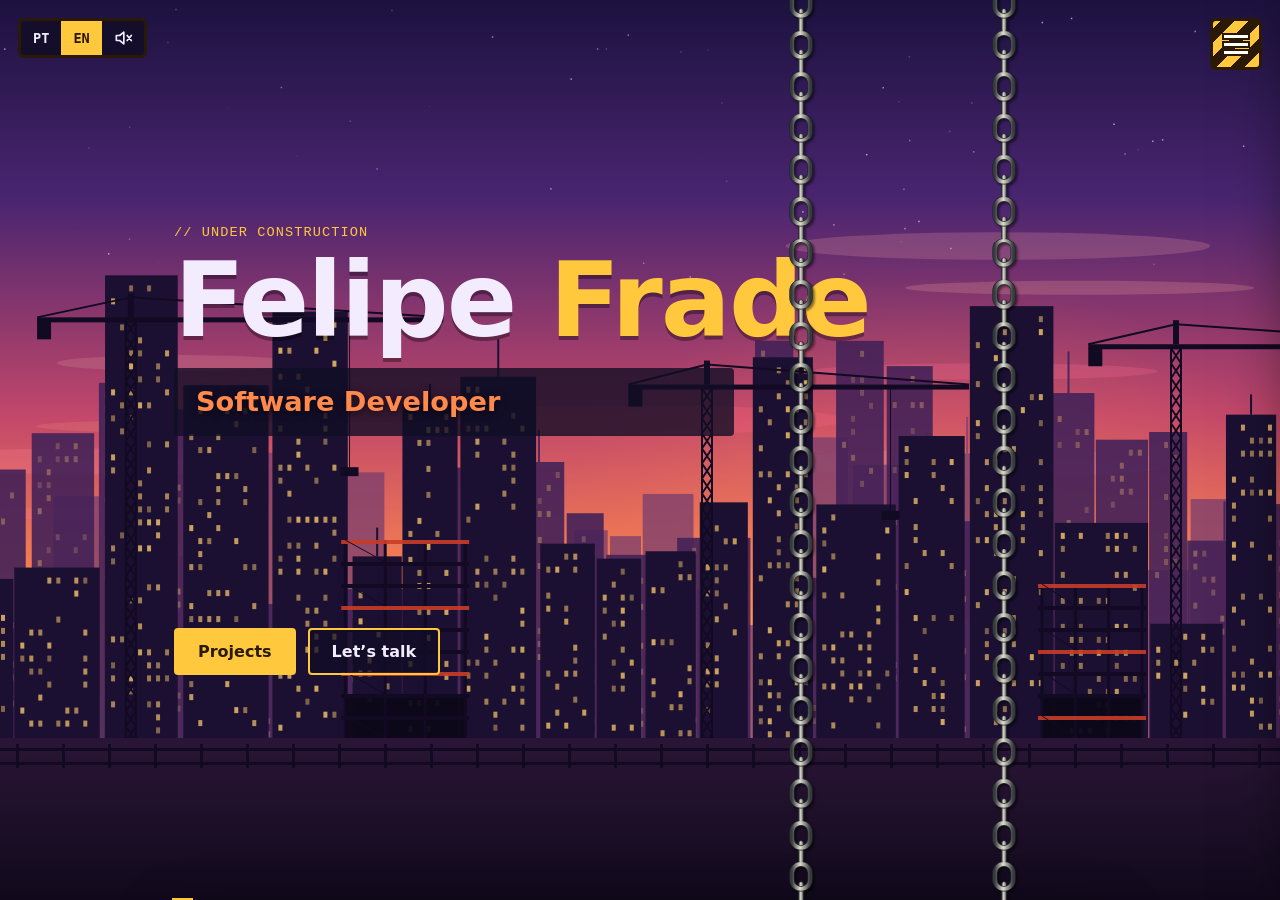
<file: index.html>
<!DOCTYPE html>
<html lang="pt-BR">
<head>
  <meta charset="UTF-8">
  <meta name="viewport" content="width=device-width, initial-scale=1">
  <title>Felipe Frade — Desenvolvedor de Software</title>
  <meta name="description" content="Portfólio de Felipe Frade, desenvolvedor de software com experiência em diferentes sistemas, linguagens e tecnologias.">
  <meta property="og:type" content="website">
  <meta property="og:site_name" content="Felipe Frade">
  <meta property="og:title" content="Felipe Frade — Desenvolvedor de Software">
  <meta property="og:description" content="Portfólio de Felipe Frade, desenvolvedor de software com experiência em diferentes sistemas, linguagens e tecnologias.">
  <meta property="og:locale" content="pt_BR">
  <link rel="icon" type="image/svg+xml" href="favicon.svg">
  <link rel="stylesheet" href="css/style.css">
</head>
<body>
  <!-- Fundo: fim de tarde, prédios e guindastes -->
  <div class="bg" id="bg" aria-hidden="true"><canvas id="skyline"></canvas></div>

  <!-- Cursor personalizado (fica atrás da viga) -->
  <div class="cursor" id="cursor" aria-hidden="true">
    <svg viewBox="0 0 24 28" width="24" height="28">
      <path d="M2 2 L2 22 L7.5 17.2 L11.4 26 L15 24.4 L11.2 15.8 L18.5 15.8 Z" fill="#ffc83d" stroke="#2a1a05" stroke-width="2" stroke-linejoin="round"/>
    </svg>
  </div>

  <!-- Viga suspensa por correntes -->
  <div class="beam-layer" id="beam-layer" aria-hidden="true">
    <div class="beam-rig">
      <div class="chain chain--left"></div>
      <div class="chain chain--right"></div>
      <div class="girder">
        <div class="girder-web"></div>
        <div class="girder-flange girder-flange--top"></div>
        <div class="girder-flange girder-flange--bottom"></div>
        <div class="girder-bolts">
          <span></span><span></span><span></span><span></span><span></span>
          <span></span><span></span><span></span><span></span>
        </div>
        <i class="lug lug--left"></i><i class="lug lug--right"></i>
      </div>
    </div>
  </div>

  <!-- Menu lateral: um prédio -->
  <button id="menu-toggle" class="menu-toggle" aria-label="Abrir menu" aria-expanded="false" aria-controls="building">
    <span></span><span></span><span></span>
  </button>

  <aside id="building" class="building" aria-label="Menu principal" data-i18n-aria="menu.label" inert>
    <div class="bld-roof">
      <span class="bld-antenna"></span>
      <span class="bld-tank"></span>
    </div>
    <div class="bld-upper" id="bld-upper" aria-hidden="true"></div>
    <nav class="bld-floors">
      <a class="floor" href="#inicio"><i class="win lit"></i><span><small data-i18n="floor.6">6º andar</small><b data-i18n="nav.home">Início</b></span><i class="win"></i></a>
      <a class="floor" href="#sobre"><i class="win"></i><span><small data-i18n="floor.5">5º andar</small><b data-i18n="nav.about">Sobre</b></span><i class="win lit"></i></a>
      <a class="floor" href="#habilidades"><i class="win lit"></i><span><small data-i18n="floor.4">4º andar</small><b data-i18n="nav.skills">Habilidades</b></span><i class="win lit"></i></a>
      <a class="floor" href="#projetos"><i class="win lit"></i><span><small data-i18n="floor.3">3º andar</small><b data-i18n="nav.projects">Projetos</b></span><i class="win"></i></a>
      <a class="floor" href="#faq"><i class="win lit"></i><span><small data-i18n="floor.2">2º andar</small><b data-i18n="nav.faq">FAQ</b></span><i class="win"></i></a>
      <a class="floor" href="#contato"><i class="win lit"></i><span><small data-i18n="floor.1">1º andar</small><b data-i18n="nav.contact">Contato</b></span><i class="win"></i></a>
    </nav>
    <div class="bld-lobby" aria-hidden="true"><i></i><i></i></div>
  </aside>

  <div class="lang" role="group" aria-label="Idioma / Language">
    <button type="button" data-lang="pt" aria-pressed="true">PT</button>
    <button type="button" data-lang="en" aria-pressed="false">EN</button>
    <button type="button" id="sound-toggle" aria-pressed="false" aria-label="Ativar som" data-i18n-aria="sound.enable" title="Ativar som">
      <svg class="sound-icon sound-icon--muted" viewBox="0 0 24 24" width="20" height="20" aria-hidden="true">
        <path d="M4 9v6h4l5 4V5L8 9H4Z" fill="none" stroke="currentColor" stroke-width="2" stroke-linejoin="round"/>
        <path d="m17 9 5 6m0-6-5 6" fill="none" stroke="currentColor" stroke-width="2" stroke-linecap="round"/>
      </svg>
      <svg class="sound-icon sound-icon--on" viewBox="0 0 24 24" width="20" height="20" aria-hidden="true">
        <path d="M4 9v6h4l5 4V5L8 9H4Z" fill="none" stroke="currentColor" stroke-width="2" stroke-linejoin="round"/>
        <path d="M16 9a5 5 0 0 1 0 6m3-9a9 9 0 0 1 0 12" fill="none" stroke="currentColor" stroke-width="2" stroke-linecap="round"/>
      </svg>
    </button>
  </div>

  <div id="wrapper">
    <div id="shell" class="quake-shell">
      <main class="content">

        <section id="inicio" class="hero">
          <p class="kicker" data-i18n="hero.kicker">// obra em andamento</p>
          <h1>Felipe<span> Frade</span></h1>
          <p class="role" data-i18n="hero.role">Desenvolvedor de Software</p>
          <div class="hero-spacer" aria-hidden="true"></div>
          <div class="actions">
            <a class="btn btn--primary" id="projects-cta" href="#projetos" data-i18n="hero.cta1">Projetos</a>
            <a class="btn" href="#contato" data-i18n="hero.cta2">Vamos conversar</a>
          </div>
        </section>

        <section id="sobre" class="panel">
          <p class="kicker" data-i18n="about.kicker">// 01 · planta baixa</p>
          <h2 data-i18n="nav.about">Sobre</h2>
          <p data-i18n-html="about.p1">Sou desenvolvedor de software com experiência em diferentes contextos e etapas do desenvolvimento: <strong>criação e manutenção de sistemas</strong>, modernização de aplicações legadas, arquitetura, integrações e <strong>desenvolvimento web</strong>. Adapto minha abordagem às necessidades de cada projeto.</p>
          <p data-i18n-html="about.p2">Minha <a class="external-link external-link--highlight" href="https://www.linkedin.com/in/frade-op/details/experience/" target="_blank" rel="noopener noreferrer">trajetória<svg class="external-link__icon" viewBox="0 0 24 24" aria-hidden="true"><path d="M10 13a5 5 0 0 0 7.07 0l3-3a5 5 0 0 0-7.07-7.07l-1.72 1.71"/><path d="M14 11a5 5 0 0 0-7.07 0l-3 3a5 5 0 0 0 7.07 7.07l1.71-1.71"/><path d="m8 16 8-8"/></svg></a> inclui desenvolvimento full stack, atuação em front-end e <strong>liderança técnica</strong> de uma equipe de 5 pessoas, em ambientes ágeis e colaboração <strong>internacional</strong>. Sigo aprendendo e busco novos desafios para ampliar minha experiência e contribuir com soluções.</p>
        </section>

        <section id="habilidades" class="panel">
          <p class="kicker" data-i18n="skills.kicker">// 02 · materiais e ferramentas</p>
          <h2 data-i18n="nav.skills">Habilidades</h2>
          <div class="grid">
            <article class="card">
              <h3><b>01</b> <span data-i18n="skills.main">Stack principal</span></h3>
              <ul class="chips">
                <li>JavaScript</li>
                <li>TypeScript</li>
                <li>Angular</li>
                <li>PHP</li>
                <li>Laravel</li>
                <li>MySQL</li>
                <li>PostgreSQL</li>
                <li>Docker</li>
                <li>Jenkins</li>
                <li>AWS</li>
                <li>Git</li>
                <li>Jira</li>
              </ul>
            </article>
            <article class="card">
              <h3><b>02</b> <span data-i18n="skills.secondary">Stacks secundárias</span></h3>
              <ul class="chips">
                <li>CodeIgniter</li>
                <li>React</li>
                <li>Next.js</li>
                <li>React Native</li>
                <li>Python</li>
                <li>Selenium</li>
                <li>Flask</li>
                <li>Node.js</li>
                <li>GraphQL</li>
                <li>Java</li>
                <li>Spring Boot</li>
              </ul>
            </article>
            <article class="card">
              <h3><b>03</b> <span data-i18n="skills.languages">Idiomas</span></h3>
              <ul class="chips">
                <li data-i18n="lang.pt">Português — nativo</li>
                <li data-i18n="lang.en">Inglês — fluente</li>
              </ul>
            </article>
          </div>
        </section>

        <section id="projetos" class="panel projects-panel">
          <p class="kicker" data-i18n="projects.kicker">// 03 · projetos em destaque</p>
          <h2 data-i18n="nav.projects">Projetos</h2>
          <p data-i18n-html="projects.intro"><strong>Novos</strong> experimentos pessoais com diferentes objetivos, estilos e tecnologias.</p>
          <div class="projects-grid">
            <a class="project-card project-card--anime" href="https://frade-op-demos.com.br/haikyuu/" target="_blank" rel="noopener noreferrer" data-i18n-aria="projects.animeAria">
              <span class="project-card__content">
                <span class="project-card__eyebrow" data-i18n="projects.animeLabel">Experiência visual</span>
                <span class="project-card__title">Haikyuu!!</span>
                <span class="project-card__description" data-i18n="projects.animeDescription">Um site de anime criado para ser bonito, criativo e envolvente.</span>
                <span class="project-card__link" data-i18n="projects.visit">Visitar projeto <span aria-hidden="true">↗</span></span>
              </span>
            </a>
            <a class="project-card project-card--legacy-to-new" href="https://frade-op-demos.com.br/legacy-to-new-demo/" target="_blank" rel="noopener noreferrer" data-i18n-aria="projects.legacyToNewAria">
              <span class="project-card__content">
                <span class="project-card__eyebrow" data-i18n="projects.legacyToNewLabel">Modernização de legado · Angular</span>
                <span class="project-card__title">Legacy to New</span>
                <span class="project-card__description" data-i18n="projects.legacyToNewDescription">Demonstra a modernização gradual de um sistema legado, de Angular 7 a microfrontends em Angular 22.</span>
                <span class="project-card__link" data-i18n="projects.visit">Visitar projeto <span aria-hidden="true">↗</span></span>
              </span>
            </a>
            <a class="project-card project-card--payments" href="https://frade-op-demos.com.br/voce-me-paga/" target="_blank" rel="noopener noreferrer" data-i18n-aria="projects.paymentsAria">
              <span class="project-card__content">
                <span class="project-card__eyebrow" data-i18n="projects.paymentsLabel">Aplicação web · Python</span>
                <span class="project-card__title">Você Me Paga</span>
                <span class="project-card__description" data-i18n="projects.paymentsDescription">Aplicação com back-end em Python, pensada para ser útil e dinâmica.</span>
                <span class="project-card__link" data-i18n="projects.visit">Visitar projeto <span aria-hidden="true">↗</span></span>
              </span>
            </a>
            <a class="project-card project-card--lobby" href="https://frade-op-demos.com.br/" target="_blank" rel="noopener noreferrer" data-i18n-aria="projects.lobbyAria">
              <span class="project-card__content">
                <span class="project-card__eyebrow" data-i18n="projects.lobbyLabel">Portal de demos</span>
                <span class="project-card__title">Demos</span>
                <span class="project-card__description" data-i18n="projects.lobbyDescription">Um lobby que reúne meus demos e funciona como ponto de entrada para cada projeto.</span>
                <span class="project-card__link" data-i18n="projects.visit">Visitar projeto <span aria-hidden="true">↗</span></span>
              </span>
            </a>
            <article class="project-card project-card--tfmk project-card--upcoming">
              <span class="project-card__content">
                <span class="project-card__eyebrow" data-i18n="projects.upcomingLabel">Em desenvolvimento</span>
                <span class="project-card__title">TFMK</span>
                <span class="project-card__description" data-i18n="projects.tfmkDescription">Novo projeto autoral em desenvolvimento. Mais detalhes em breve.</span>
              </span>
            </article>
          </div>
        </section>

        <section id="faq" class="panel">
          <p class="kicker" data-i18n="faq.kicker">// 04 · perguntas frequentes</p>
          <div class="faq-heading">
            <h2 data-i18n="nav.faq">FAQ</h2>
          </div>
          <span class="visually-hidden" id="faq-sound-status" role="status" aria-live="polite"></span>
          <div class="faq-list">
            <article class="card faq-item">
              <h3>
                <button class="faq-question" type="button" id="faq-question-career" aria-expanded="false" aria-controls="faq-answer-career">
                  <span data-i18n="faq.careerQuestion">Qual é sua situação atual de carreira?</span><span class="faq-icon" aria-hidden="true"></span>
                </button>
              </h3>
              <div class="faq-answer" id="faq-answer-career" role="region" aria-labelledby="faq-question-career" aria-hidden="true" inert>
                <div class="faq-answer__inner"><div class="faq-cabin">
                  <p data-i18n-html="faq.careerAnswer">Estou em busca de um novo desafio <strong>full-time</strong>, mas também estou aberto a ideias de projetos <strong>freelancers</strong>. Estou refinando minhas habilidades em inglês para, quem sabe, levar minha carreira ao mercado <strong>internacional</strong>.</p>
                </div></div>
              </div>
            </article>
            <article class="card faq-item">
              <h3>
                <button class="faq-question" type="button" id="faq-question-1" aria-expanded="false" aria-controls="faq-answer-1">
                  <span data-i18n="faq.q1">Por que você tem poucos projetos no portfólio?</span><span class="faq-icon" aria-hidden="true"></span>
                </button>
              </h3>
              <div class="faq-answer" id="faq-answer-1" role="region" aria-labelledby="faq-question-1" aria-hidden="true" inert>
                <div class="faq-answer__inner"><div class="faq-cabin">
                  <p data-i18n-html="faq.a1">A maior parte da minha carreira foi dedicada a <strong>projetos privados</strong> para empresas, que não posso compartilhar publicamente. Alguns projetos antigos também foram modificados por outros profissionais ou se tornaram obsoletos. Agora estou criando projetos pessoais novos para apresentar por aqui.</p>
                </div></div>
              </div>
            </article>
            <article class="card faq-item">
              <h3>
                <button class="faq-question" type="button" id="faq-question-2" aria-expanded="false" aria-controls="faq-answer-2">
                  <span data-i18n="faq.q2">Você é Front End ou Full Stack?</span><span class="faq-icon" aria-hidden="true"></span>
                </button>
              </h3>
              <div class="faq-answer" id="faq-answer-2" role="region" aria-labelledby="faq-question-2" aria-hidden="true" inert>
                <div class="faq-answer__inner"><div class="faq-cabin">
                  <p data-i18n-html="faq.a2">Nos últimos anos, tenho me dedicado mais ao <a class="external-link" href="https://www.alura.com.br/artigos/o-que-e-front-end-e-back-end" target="_blank" rel="noopener noreferrer">Front End<svg class="external-link__icon" viewBox="0 0 24 24" aria-hidden="true"><path d="M10 13a5 5 0 0 0 7.07 0l3-3a5 5 0 0 0-7.07-7.07l-1.72 1.71"/><path d="M14 11a5 5 0 0 0-7.07 0l-3 3a5 5 0 0 0 7.07 7.07l1.71-1.71"/><path d="m8 16 8-8"/></svg></a>, mas tenho plena capacidade para atuar como <a class="external-link" href="https://www.alura.com.br/artigos/o-que-e-front-end-e-back-end" target="_blank" rel="noopener noreferrer">Full Stack<svg class="external-link__icon" viewBox="0 0 24 24" aria-hidden="true"><path d="M10 13a5 5 0 0 0 7.07 0l3-3a5 5 0 0 0-7.07-7.07l-1.72 1.71"/><path d="M14 11a5 5 0 0 0-7.07 0l-3 3a5 5 0 0 0 7.07 7.07l1.71-1.71"/><path d="m8 16 8-8"/></svg></a>. Já fui líder técnico, trabalhei brevemente com automações em Python e também dei apoio pontual em testes e QA quando foi necessário.</p>
                </div></div>
              </div>
            </article>
            <article class="card faq-item">
              <h3>
                <button class="faq-question" type="button" id="faq-question-3" aria-expanded="false" aria-controls="faq-answer-3">
                  <span data-i18n="faq.q3">Qual é sua opinião sobre o uso de inteligência artificial?</span><span class="faq-icon" aria-hidden="true"></span>
                </button>
              </h3>
              <div class="faq-answer" id="faq-answer-3" role="region" aria-labelledby="faq-question-3" aria-hidden="true" inert>
                <div class="faq-answer__inner"><div class="faq-cabin">
                  <p data-i18n-html="faq.a3">Acredito no uso de IA como qualquer desenvolvedor responsável hoje: como mais uma <strong>ferramenta</strong>, usada por quem tem conhecimento técnico para orientar e avaliar seus resultados — não como uma <strong>“lâmpada mágica”</strong>. Meus anos de experiência na área me ajudam a usá-la com <strong>critério</strong> e a extrair o máximo do seu <strong>potencial</strong>.</p>
                </div></div>
              </div>
            </article>
          </div>
        </section>

        <section id="contato" class="panel">
          <p class="kicker" data-i18n="contact.kicker">// 05 · canteiro de obras</p>
          <h2 data-i18n="nav.contact">Contato</h2>
          <p data-i18n="contact.text">Tem um sistema para tirar do papel? Vamos conversar.</p>
          <div class="actions">
            <a class="btn btn--primary" href="mailto:felipe.pereira.developer@gmail.com">felipe.pereira.developer@gmail.com</a>
            <a class="btn" href="https://www.linkedin.com/in/frade-op" target="_blank" rel="noopener">LinkedIn</a>
            <a class="btn" href="https://github.com/frade-op" target="_blank" rel="noopener">GitHub</a>
          </div>
        </section>

        <footer class="footer">© <span id="year"></span> Felipe Frade Pereira · <span data-i18n="footer">Construído tijolo por tijolo (HTML, CSS e JS).</span></footer>
      </main>
    </div>
  </div>

  <script src="js/i18n.js"></script>
  <script src="js/main.js"></script>
</body>
</html>
</file>
<file: css/style.css>
:root {
  --steel: #1a1630;
  --panel: rgba(18, 14, 38, 0.82);
  --line: rgba(255, 190, 100, 0.35);
  --amber: #ffc83d;
  --orange: #ff8a4c;
  --text: #f3ecff;
  --muted: #c9bddf;
  --girder-h: 48px;
}

* { box-sizing: border-box; }

html, body {
  margin: 0;
  height: 100%;
  overflow: hidden;
  background: #1b1340;
  color: var(--text);
  font-family: "Segoe UI", system-ui, -apple-system, Arial, sans-serif;
}

/* ---------- Fundo ---------- */
.bg {
  position: fixed;
  inset: -30px;
  z-index: 0;
  will-change: transform;
}
.bg canvas { display: block; width: 100%; height: 100%; }

/* ---------- Conteúdo ---------- */
#wrapper {
  position: fixed;
  inset: 0;
  z-index: 10;
  overflow-x: hidden;
  overflow-y: auto;
  scroll-behavior: smooth;
  scrollbar-width: thin;
  scrollbar-color: var(--orange) transparent;
}
.quake-shell { position: relative; min-height: 100%; will-change: transform; }

.content {
  max-width: 980px;
  margin: 0 auto;
  padding: 0 24px 40px;
}

section { scroll-margin-top: 24px; }

.hero {
  min-height: 100vh;
  display: flex;
  flex-direction: column;
  justify-content: center;
  padding: 80px 0;
}
.hero h1 {
  margin: 0 0 16px;
  font-size: clamp(3rem, 10vw, 6.5rem);
  line-height: 1;
  letter-spacing: -0.02em;
  text-shadow: 0 4px 0 rgba(0, 0, 0, 0.35);
}
.hero h1 span { color: var(--amber); }
.hero .role {
  padding: 12px 22px;
  max-width: 560px;
  margin: 0 0 28px;
  font-size: clamp(1.2rem, 3vw, 1.7rem);
  line-height: 1.6;
  font-weight: 700;
  color: var(--orange);
  text-shadow: 0 2px 8px rgba(0, 0, 0, 0.6);
  background: rgba(18, 14, 38, 0.8);
  border-radius: 4px;
}
.hero-spacer { flex: 0 0 156px; }

.kicker {
  margin: 0 0 8px;
  font-family: Consolas, "Courier New", monospace;
  font-size: 0.85rem;
  letter-spacing: 0.08em;
  color: var(--amber);
  text-transform: uppercase;
}

.panel {
  position: relative;
  margin: 0 0 56px;
  padding: 36px;
  background: var(--panel);
  border: 1px solid var(--line);
  border-radius: 6px;
  backdrop-filter: blur(6px);
  box-shadow: 0 20px 60px rgba(0, 0, 0, 0.4);
  background-image:
    linear-gradient(rgba(255, 190, 100, 0.05) 1px, transparent 1px),
    linear-gradient(90deg, rgba(255, 190, 100, 0.05) 1px, transparent 1px);
  background-size: 24px 24px;
}
.panel::before, .panel::after {
  content: "";
  position: absolute;
  width: 18px;
  height: 18px;
  border: 3px solid var(--amber);
}
.panel::before { top: -3px; left: -3px; border-right: 0; border-bottom: 0; }
.panel::after { right: -3px; bottom: -3px; border-left: 0; border-top: 0; }
.panel h2 { margin: 0 0 16px; font-size: 2.2rem; }
.panel p { line-height: 1.7; color: var(--muted); max-width: 70ch; }
.panel > p strong { color: var(--amber); font-weight: 600; }
.external-link {
  color: var(--amber);
  font-weight: 600;
  text-decoration: underline;
  text-decoration-thickness: 1px;
  text-underline-offset: 0.16em;
}
.external-link--highlight { color: var(--amber); }
.external-link__icon {
  display: inline-block;
  width: 0.9em;
  height: 0.9em;
  margin-left: 0.22em;
  vertical-align: -0.08em;
  fill: none;
  stroke: currentColor;
  stroke-linecap: round;
  stroke-linejoin: round;
  stroke-width: 1.8;
}

.grid {
  display: grid;
  grid-template-columns: repeat(auto-fit, minmax(240px, 1fr));
  gap: 18px;
  margin-top: 20px;
}
.card {
  padding: 22px;
  background: rgba(8, 6, 22, 0.65);
  border: 1px solid var(--line);
  border-top: 4px solid var(--orange);
  border-radius: 4px;
  transition: transform 0.2s ease, border-color 0.2s ease;
}
.card:hover { transform: translateY(-4px); border-color: var(--amber); }
.card h3 { margin: 0 0 8px; font-size: 1.2rem; }
.card h3 b { font-family: Consolas, monospace; color: var(--amber); margin-right: 6px; }
.card p { margin: 0 0 14px; font-size: 0.95rem; }
.card a { color: var(--amber); text-decoration: none; font-weight: 600; }
.card a.external-link { text-decoration: underline; }
.card a:hover { text-decoration: underline; }
.tag {
  display: inline-block;
  margin-bottom: 10px;
  padding: 2px 8px;
  font: 700 0.72rem Consolas, monospace;
  text-transform: uppercase;
  color: #2a1a05;
  background: repeating-linear-gradient(-45deg, var(--amber) 0 8px, #e8a91f 8px 16px);
}
.projects-panel { scroll-margin-top: 72px; }
.projects-panel > p:not(.kicker) { margin-top: -4px; }
.projects-grid {
  display: grid;
  grid-template-columns: repeat(2, minmax(0, 1fr));
  gap: 18px;
  margin-top: 24px;
}
.project-card {
  position: relative;
  isolation: isolate;
  display: flex;
  min-height: 280px;
  overflow: hidden;
  align-items: flex-end;
  padding: 24px;
  border: 1px solid var(--line);
  border-radius: 6px;
  color: var(--text);
  text-decoration: none;
  background-color: #211936;
  background-position: center;
  background-size: cover;
  box-shadow: 0 12px 28px rgba(0, 0, 0, 0.35);
  transition: transform 0.25s ease, border-color 0.25s ease, box-shadow 0.25s ease;
}
.project-card::before {
  position: absolute;
  z-index: -1;
  inset: 0;
  content: "";
  background: linear-gradient(180deg, rgba(8, 6, 22, 0.12) 0%, rgba(8, 6, 22, 0.48) 35%, rgba(8, 6, 22, 0.94) 100%);
  transition: background 0.25s ease;
}
.project-card:hover,
.project-card:focus-visible {
  transform: translateY(-5px);
  border-color: var(--amber);
  box-shadow: 0 18px 36px rgba(0, 0, 0, 0.5);
}
.project-card:focus-visible { outline: 3px solid var(--amber); outline-offset: 3px; }
.project-card:hover::before,
.project-card:focus-visible::before {
  background: linear-gradient(180deg, rgba(8, 6, 22, 0.3) 0%, rgba(8, 6, 22, 0.66) 38%, rgba(8, 6, 22, 0.98) 100%);
}
.project-card--lobby {
  background-image: url("https://images.unsplash.com/photo-1486406146926-c627a92ad1ab?auto=format&fit=crop&w=1000&q=85");
}
.project-card--anime {
  background-image: url("https://images.unsplash.com/photo-1470252649378-9c29740c9fa8?auto=format&fit=crop&w=1000&q=85");
}
.project-card--payments {
  background-image: url("https://images.unsplash.com/photo-1460925895917-afdab827c52f?auto=format&fit=crop&w=1000&q=85");
}
.project-card--legacy-to-new {
  background-image: url("https://images.unsplash.com/photo-1518770660439-4636190af475?auto=format&fit=crop&w=1000&q=85");
}
.project-card--tfmk {
  background-image: url("https://images.unsplash.com/photo-1519608487953-e999c86e7455?auto=format&fit=crop&w=1000&q=85");
}
.project-card--upcoming { cursor: default; }
.project-card--upcoming:hover { transform: none; border-color: var(--line); }
.project-card__content {
  display: flex;
  width: 100%;
  flex-direction: column;
  align-items: flex-start;
}
.project-card__eyebrow {
  margin-bottom: 10px;
  color: var(--amber);
  font: 700 0.72rem Consolas, "Courier New", monospace;
  letter-spacing: 0.08em;
  text-transform: uppercase;
}
.project-card__title {
  margin-bottom: 8px;
  font-size: clamp(1.5rem, 3vw, 2rem);
  font-weight: 800;
  line-height: 1.1;
  text-shadow: 0 2px 12px rgba(0, 0, 0, 0.65);
}
.project-card__description {
  max-width: 42ch;
  color: var(--muted);
  font-size: 0.95rem;
  line-height: 1.55;
}
.project-card__link {
  margin-top: 18px;
  color: var(--amber);
  font-weight: 700;
}
.project-card__link span { display: inline-block; transition: transform 0.2s ease; }
.project-card:hover .project-card__link span,
.project-card:focus-visible .project-card__link span { transform: translate(3px, -3px); }
.chips { display: flex; flex-wrap: wrap; gap: 8px; margin: 0 0 14px; padding: 0; list-style: none; }
.chips li {
  padding: 3px 10px;
  font-size: 0.8rem;
  border: 1px solid var(--line);
  border-radius: 999px;
  color: #ffe9c4;
}

.actions { display: flex; flex-wrap: wrap; gap: 12px; margin-top: 8px; }
.btn {
  display: inline-block;
  padding: 12px 22px;
  font-weight: 700;
  color: var(--text);
  text-decoration: none;
  background: rgba(18, 14, 38, 0.7);
  border: 2px solid var(--amber);
  border-radius: 4px;
  transition: transform 0.15s ease, background 0.15s ease;
}
.btn:hover { transform: translateY(-2px); background: rgba(255, 200, 61, 0.18); }
.btn--primary { color: #2a1a05; background: var(--amber); }
.btn--primary:hover { background: #ffd666; }

.footer { padding: 24px 0 8px; text-align: center; font-size: 0.85rem; color: var(--muted); }

/* ---------- Cursor (atrás da viga) ---------- */
.cursor {
  position: fixed;
  top: 0;
  left: 0;
  z-index: 20;
  width: 24px;
  height: 28px;
  pointer-events: none;
  opacity: 0;
  transition: opacity 0.15s ease;
  filter: drop-shadow(1px 2px 1px rgba(0, 0, 0, 0.5));
  will-change: transform;
}
.cursor.visible { opacity: 1; }
body.custom-cursor,
body.custom-cursor * { cursor: none !important; }
body.custom-cursor .building,
body.custom-cursor .building *,
body.custom-cursor .menu-toggle { cursor: pointer !important; }

/* ---------- Viga ---------- */
.beam-layer {
  position: fixed;
  inset: 0;
  z-index: 30;
  overflow: hidden;
  pointer-events: none;
  will-change: transform;
}
.beam-rig {
  position: absolute;
  top: 0;
  left: 70.5%;
  width: clamp(220px, 22vw, 360px);
  height: var(--girder-h);
  transform: translate(-50%, 105vh);
  animation: beam-lift 48s ease-in-out infinite;
}
@keyframes beam-lift {
  0%, 100% { transform: translate(-50%, 105vh) rotate(0deg); }
  25% { transform: translate(-50%, 55vh) rotate(0.8deg); }
  50% { transform: translate(-50%, 10vh) rotate(-0.6deg); }
  75% { transform: translate(-50%, 55vh) rotate(0.8deg); }
}

.chain {
  position: absolute;
  bottom: calc(100% - 6px);
  width: 26px;
  height: 130vh;
  background: url("data:image/svg+xml,%3Csvg xmlns='http://www.w3.org/2000/svg' width='40' height='64' viewBox='0 0 40 64'%3E%3Cdefs%3E%3ClinearGradient id='g' x1='0' x2='1'%3E%3Cstop offset='0' stop-color='%23343a3e'/%3E%3Cstop offset='.45' stop-color='%23e0ddd1'/%3E%3Cstop offset='1' stop-color='%23343a3e'/%3E%3C/linearGradient%3E%3C/defs%3E%3Crect x='16' y='30' width='8' height='36' rx='4' fill='url(%23g)' stroke='%23222' stroke-width='1'/%3E%3Crect x='6' y='3' width='28' height='38' rx='14' fill='none' stroke='%23222' stroke-width='8'/%3E%3Crect x='6' y='3' width='28' height='38' rx='14' fill='none' stroke='url(%23g)' stroke-width='6'/%3E%3C/svg%3E") 0 0 / 26px 41.6px repeat-y;
  filter: drop-shadow(2px 2px 1px rgba(0, 0, 0, 0.5));
}
.chain--left { left: 14%; transform: translateX(-50%); }
.chain--right { left: 86%; transform: translateX(-50%); }

.girder {
  position: absolute;
  inset: 0;
  filter: drop-shadow(0 10px 5px rgba(0, 0, 0, 0.45));
}
.girder-web {
  position: absolute;
  inset: 9px 5px;
  border-right: 3px solid #651719;
  border-left: 3px solid #651719;
  background: linear-gradient(180deg, #ff5a4c 0%, #df2928 30%, #b41620 78%, #78151b 100%);
  box-shadow: inset 0 4px 0 rgba(255, 179, 130, 0.5), inset 0 -4px 0 rgba(73, 0, 12, 0.36);
}
.girder-flange {
  position: absolute;
  left: 0;
  right: 0;
  height: 14px;
  border: 3px solid #641519;
  border-radius: 5px;
  background: linear-gradient(180deg, #ff7460 0%, #f03b31 35%, #bd1c24 78%, #85161d 100%);
  box-shadow: inset 0 2px 0 rgba(255, 220, 171, 0.58), inset 0 -2px 0 rgba(75, 0, 12, 0.45);
}
.girder-flange--top { top: 0; }
.girder-flange--bottom { bottom: 0; background: linear-gradient(180deg, #ed4034 0%, #bd1d26 62%, #80151d 100%); }
.girder-bolts {
  position: absolute;
  top: 50%;
  left: 14px;
  right: 14px;
  display: flex;
  justify-content: space-between;
  transform: translateY(-50%);
}
.girder-bolts span {
  width: 9px;
  aspect-ratio: 1;
  border: 2px solid #76161d;
  border-radius: 50%;
  background: radial-gradient(circle at 35% 30%, #ffe19d, #e69945 48%, #8a361d 76%);
}
.lug {
  position: absolute;
  top: -8px;
  width: 26px;
  height: 14px;
  border: 3px solid #333;
  border-radius: 50% 50% 0 0;
  background: #8a9094;
}
.lug--left { left: calc(14% - 13px); }
.lug--right { left: calc(86% - 13px); }

/* ---------- Menu lateral: prédio ---------- */
.menu-toggle {
  position: fixed;
  top: 18px;
  right: 18px;
  z-index: 200;
  display: flex;
  flex-direction: column;
  align-items: center;
  justify-content: center;
  gap: 5px;
  width: 52px;
  height: 52px;
  padding: 0;
  border: 3px solid #2a1a05;
  border-radius: 6px;
  background: repeating-linear-gradient(-45deg, var(--amber) 0 10px, #2a1a05 10px 20px);
  cursor: pointer;
}
.menu-toggle span {
  display: block;
  width: 24px;
  height: 3px;
  background: #fff;
  box-shadow: 0 0 0 2px #2a1a05;
  transition: transform 0.25s ease, opacity 0.25s ease;
}
.menu-toggle.open span:nth-child(1) { transform: translateY(8px) rotate(45deg); }
.menu-toggle.open span:nth-child(2) { opacity: 0; }
.menu-toggle.open span:nth-child(3) { transform: translateY(-8px) rotate(-45deg); }

.building {
  position: fixed;
  top: 0;
  right: 0;
  z-index: 100;
  display: flex;
  flex-direction: column;
  width: 250px;
  height: 100%;
  margin: 0;
  background: linear-gradient(90deg, #2d3652, #3b4666 40%, #2a324b);
  border-left: 6px solid #566080;
  box-shadow: -25px 0 60px rgba(0, 0, 0, 0.55);
  transform: translateX(115%);
  transform-origin: 100% 100%;
}
.building.opening { animation: bld-in 1.1s cubic-bezier(0.55, 0, 0.25, 1) forwards; }
.building.open { transform: translateX(0); }
.building.closing { animation: bld-out 0.8s cubic-bezier(0.6, 0, 0.8, 0.4) forwards; }

/* o prédio é empurrado para o lado, desliza pesado e assenta */
@keyframes bld-in {
  0% { transform: translateX(115%) rotate(1.5deg); }
  80% { transform: translateX(0) rotate(-0.8deg); }
  90% { transform: translateX(-6px) rotate(0.3deg); }
  100% { transform: translateX(0) rotate(0); }
}
@keyframes bld-out {
  0% { transform: translateX(0) rotate(0); }
  20% { transform: translateX(-8px) rotate(-0.6deg); }
  100% { transform: translateX(115%) rotate(1.5deg); }
}

.bld-roof {
  position: relative;
  flex: 0 0 64px;
  background: linear-gradient(#1d2236, #2a324b);
  border-bottom: 8px solid #7d88a8;
}
.bld-antenna {
  position: absolute;
  left: 30px;
  bottom: 100%;
  width: 4px;
  height: 46px;
  margin-bottom: -50px;
  background: #aab2c8;
}
.bld-antenna::after {
  content: "";
  position: absolute;
  top: -4px;
  left: -3px;
  width: 10px;
  height: 10px;
  border-radius: 50%;
  background: #ff3b3b;
  box-shadow: 0 0 10px #ff3b3b;
  animation: blink 1.4s steps(2) infinite;
}
@keyframes blink { 50% { opacity: 0.2; } }
.bld-tank {
  position: absolute;
  right: 30px;
  bottom: 8px;
  width: 54px;
  height: 36px;
  border-radius: 6px 6px 2px 2px;
  background: repeating-linear-gradient(90deg, #6b4a32 0 6px, #5a3d29 6px 8px);
  box-shadow: 0 -8px 0 -2px #444;
}

.bld-upper {
  flex: 1 1 auto;
  min-height: 0;
  overflow: hidden;
  display: flex;
  flex-direction: column;
  justify-content: flex-end;
}
.bld-row {
  flex: 0 0 56px;
  display: flex;
  align-items: center;
  justify-content: space-around;
  padding: 0 14px;
  border-top: 4px solid #6c7798;
  background: rgba(0, 0, 0, 0.12);
}
.bld-row i, .win {
  display: block;
  width: 26px;
  height: 32px;
  border: 3px solid #1a2033;
  background:
    linear-gradient(#1a2033, #1a2033) 50% 0 / 3px 100% no-repeat,
    linear-gradient(#1a2033, #1a2033) 0 50% / 100% 3px no-repeat,
    #28324d;
}
.bld-row i.lit, .win.lit {
  background:
    linear-gradient(#1a2033, #1a2033) 50% 0 / 3px 100% no-repeat,
    linear-gradient(#1a2033, #1a2033) 0 50% / 100% 3px no-repeat,
    linear-gradient(#ffe29a, #ffb347);
  box-shadow: 0 0 12px rgba(255, 190, 90, 0.55);
}

.bld-floors { display: flex; flex-direction: column; flex: 0 0 auto; }
.floor {
  display: flex;
  align-items: center;
  justify-content: space-between;
  height: 84px;
  padding: 0 14px;
  border-top: 6px solid #8c97b8;
  color: #fff;
  text-decoration: none;
  background: linear-gradient(90deg, #343d5c, #404b70 50%, #343d5c);
  transition: background 0.2s ease;
}
.floor span {
  display: flex;
  flex-direction: column;
  align-items: center;
  font-size: 1.15rem;
  font-weight: 700;
}
.floor small {
  font: 400 0.65rem Consolas, monospace;
  letter-spacing: 0.1em;
  text-transform: uppercase;
  color: #b5bedb;
}
.floor:hover, .floor:focus-visible { background: linear-gradient(90deg, #4a557d, #5a6894 50%, #4a557d); }
.floor:focus-visible { outline: 3px solid var(--amber); outline-offset: -5px; }
.floor:hover .win, .floor:focus-visible .win {
  background:
    linear-gradient(#1a2033, #1a2033) 50% 0 / 3px 100% no-repeat,
    linear-gradient(#1a2033, #1a2033) 0 50% / 100% 3px no-repeat,
    linear-gradient(#fff0b8, #ffc060);
  box-shadow: 0 0 16px rgba(255, 200, 100, 0.8);
}

.bld-lobby {
  flex: 0 0 76px;
  display: flex;
  align-items: flex-end;
  justify-content: center;
  gap: 4px;
  padding-top: 14px;
  border-top: 8px solid #8c97b8;
  background: #232a42;
}
.bld-lobby i {
  width: 44px;
  height: 100%;
  border: 3px solid #12182a;
  border-bottom: 0;
  background: linear-gradient(135deg, rgba(180, 220, 255, 0.5), rgba(60, 90, 130, 0.7));
}

@media (max-width: 480px) {
  .building { width: 210px; }
  .panel { padding: 24px 18px; }
  .projects-grid { grid-template-columns: 1fr; }
  .project-card { min-height: 250px; padding: 20px; }
  .beam-rig { left: 42%; width: 70vw; }

  #contato .actions .btn { flex: 1 1 0; min-width: 0; padding: 12px 8px; text-align: center; }
  #contato .actions .btn--primary { flex: 1 0 100%; font-size: clamp(0.65rem, 3.6vw, 0.85rem); white-space: nowrap; }
}

@media (max-width: 760px) {
/* Celular: sem a viga subindo e descendo, para não atrapalhar a leitura */
  .beam-layer { display: none; }
}

@media (prefers-reduced-motion: reduce) {
  #wrapper { scroll-behavior: auto; }
  .beam-rig { animation-duration: 120s; }
  .building.opening, .building.closing { animation-duration: 0.01s; }
  .bld-antenna::after { animation: none; }
  .project-card, .project-card::before, .project-card__link span { transition: none; }
}

/* ---------- Idioma e FAQ ---------- */
.lang {
  position: fixed;
  top: 18px;
  left: 18px;
  z-index: 200;
  display: flex;
  border: 3px solid #2a1a05;
  border-radius: 6px;
  overflow: hidden;
}
.lang button {
  display: flex;
  align-items: center;
  justify-content: center;
  padding: 8px 12px;
  font: 700 0.85rem Consolas, monospace;
  color: var(--text);
  background: rgba(18, 14, 38, 0.85);
  border: 0;
  cursor: pointer;
}
.lang button[aria-pressed="true"] { color: #2a1a05; background: var(--amber); }
.lang #sound-toggle { min-width: 42px; padding: 7px 10px; }
.sound-icon--on, #sound-toggle[aria-pressed="true"] .sound-icon--muted { display: none; }
#sound-toggle[aria-pressed="true"] .sound-icon--on { display: block; }
.lang button:focus-visible { outline: 2px solid var(--text); outline-offset: -4px; }
body.custom-cursor .lang, body.custom-cursor .lang * { cursor: pointer !important; }

.faq-list { display: grid; gap: 14px; margin-top: 20px; }
.faq-heading { display: flex; align-items: center; justify-content: space-between; gap: 12px; }
.faq-heading h2 { margin-bottom: 16px; }
.visually-hidden {
  position: absolute;
  width: 1px;
  height: 1px;
  padding: 0;
  margin: -1px;
  overflow: hidden;
  clip: rect(0, 0, 0, 0);
  white-space: nowrap;
  border: 0;
}
.faq-item { padding: 0; overflow: hidden; }
.faq-item h3 { margin: 0; }
.faq-question {
  display: flex;
  width: 100%;
  align-items: center;
  justify-content: space-between;
  gap: 18px;
  padding: 22px;
  color: var(--text);
  font: inherit;
  font-weight: 700;
  text-align: left;
  background: transparent;
  border: 0;
  cursor: pointer;
}
.faq-question:focus-visible { outline: 3px solid var(--amber); outline-offset: -5px; }
.faq-icon {
  position: relative;
  flex: 0 0 18px;
  width: 18px;
  height: 18px;
}
.faq-icon::before, .faq-icon::after {
  content: "";
  position: absolute;
  top: 8px;
  left: 2px;
  width: 14px;
  height: 2px;
  background: var(--amber);
  transition: transform 0.25s ease;
}
.faq-icon::after { transform: rotate(90deg); }
.faq-question[aria-expanded="true"] .faq-icon::after { transform: rotate(0); }
.faq-answer {
  display: grid;
  grid-template-rows: 0fr;
  opacity: 0;
  transition: grid-template-rows 0.35s ease, opacity 0.25s ease;
}
.faq-item.is-open .faq-answer { grid-template-rows: 1fr; opacity: 1; }
.faq-answer__inner { min-height: 0; overflow: hidden; }
.faq-cabin { padding: 0 22px 22px; }
.faq-cabin p { margin: 0; }
.faq-cabin strong { color: var(--amber); font-weight: 600; }

@media (max-width: 760px) {
  .faq-answer { transition-duration: 0.85s, 0.3s; }
  .faq-cabin {
    position: relative;
    padding: 18px;
    overflow: hidden;
    perspective: 700px;
    border: 1px solid rgba(255, 200, 61, 0.45);
    background:
      linear-gradient(90deg, transparent 0 8px, rgba(255, 200, 61, 0.18) 8px 10px, transparent 10px calc(100% - 10px), rgba(255, 200, 61, 0.18) calc(100% - 10px) calc(100% - 8px), transparent calc(100% - 8px)),
      linear-gradient(180deg, rgba(43, 31, 68, 0.96), rgba(12, 9, 27, 0.98));
  }
  .faq-cabin::before, .faq-cabin::after {
    content: "";
    position: absolute;
    z-index: 1;
    top: 0;
    bottom: 0;
    width: 50%;
    border: 1px solid #493e55;
    background:
      linear-gradient(90deg, transparent calc(100% - 8px), rgba(0, 0, 0, 0.32) calc(100% - 8px) calc(100% - 6px), transparent calc(100% - 6px)),
      repeating-linear-gradient(90deg, rgba(255, 255, 255, 0.025) 0 1px, transparent 1px 4px),
      linear-gradient(90deg, #272437 0%, #77717c 15%, #4c4653 48%, #8d8790 52%, #393443 100%);
    box-shadow: inset 0 0 12px rgba(0, 0, 0, 0.5);
    transition: transform 0.85s cubic-bezier(0.35, 0.05, 0.2, 1);
    backface-visibility: hidden;
  }
  .faq-cabin::before {
    left: 0;
    transform-origin: left center;
    border-right: 1px solid rgba(255, 255, 255, 0.55);
  }
  .faq-cabin::after {
    right: 0;
    transform-origin: right center;
    border-left: 1px solid rgba(0, 0, 0, 0.55);
  }
  .faq-item.is-open .faq-cabin::before { transform: translateX(-100%); }
  .faq-item.is-open .faq-cabin::after { transform: translateX(100%); }
}

@media (prefers-reduced-motion: reduce) {
  .faq-answer, .faq-icon::before, .faq-icon::after, .faq-cabin,
  .faq-cabin::before, .faq-cabin::after { transition: none; }
}
</file>
